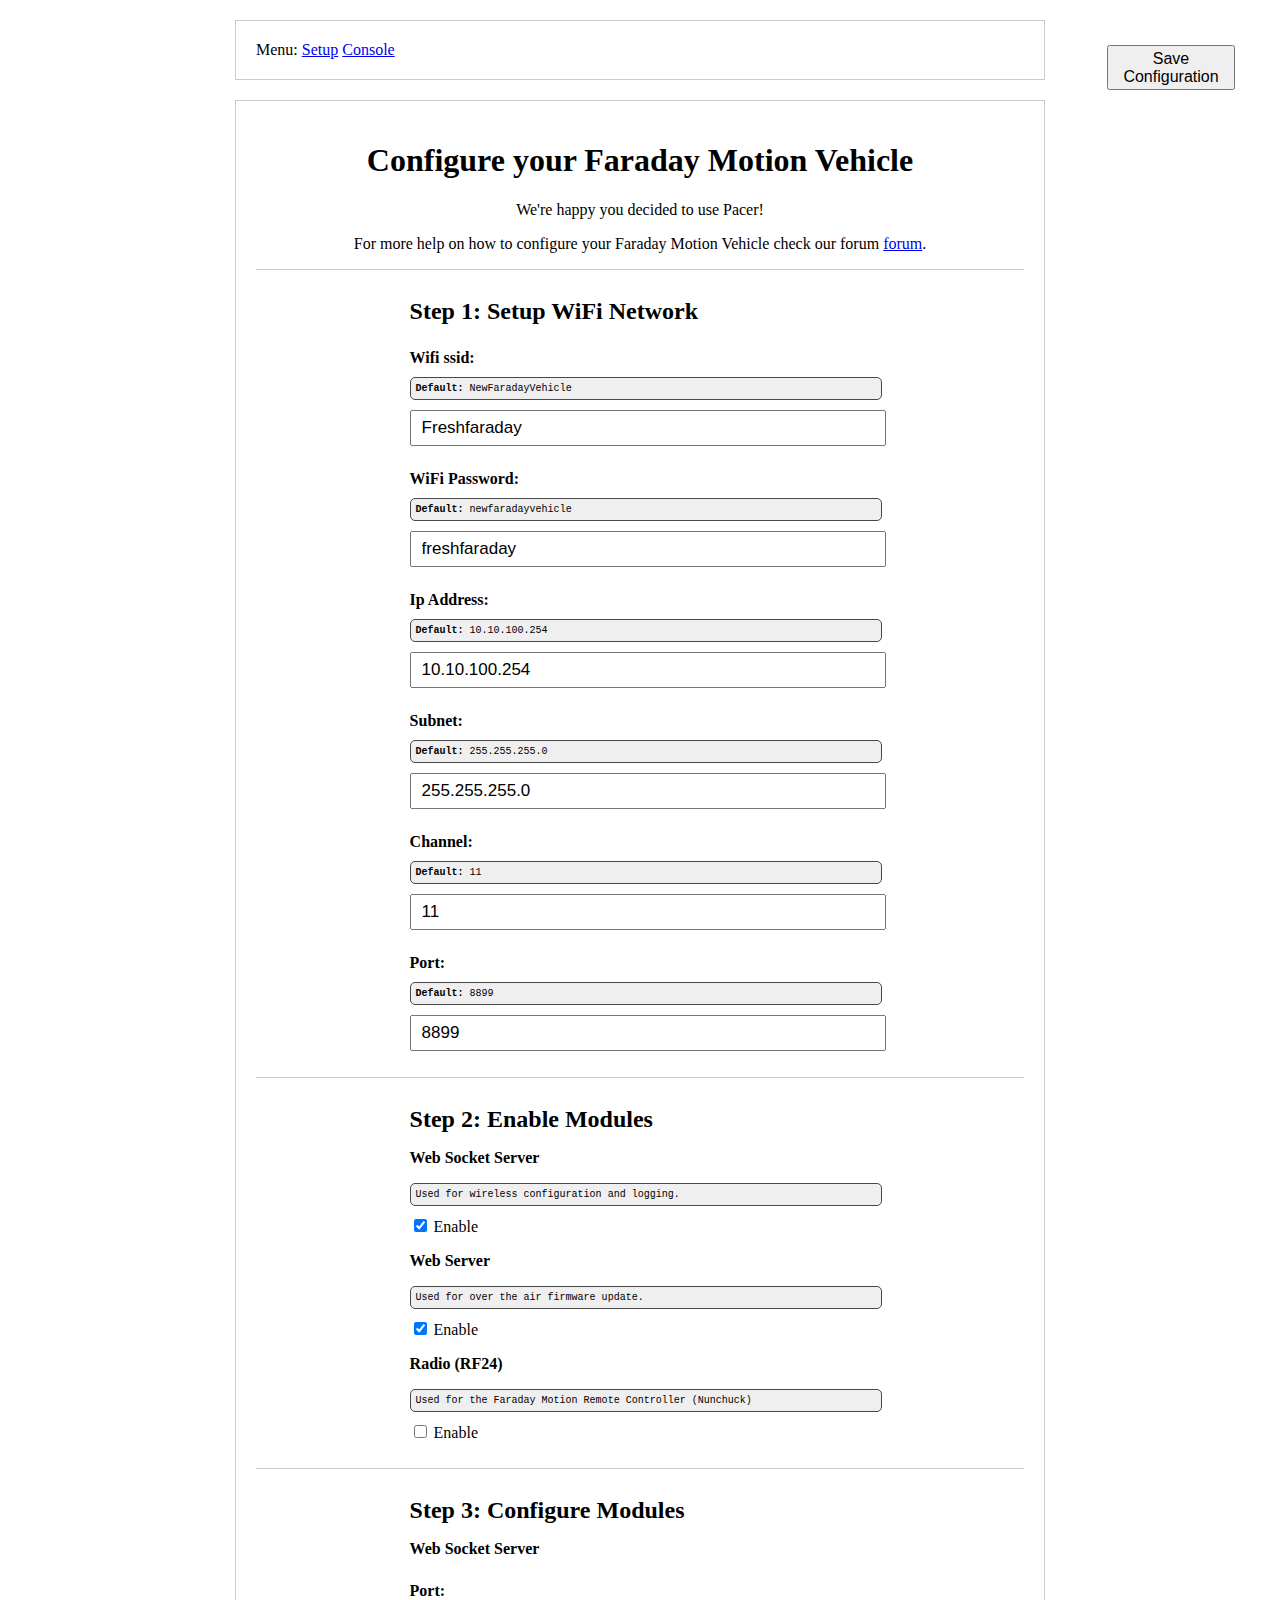
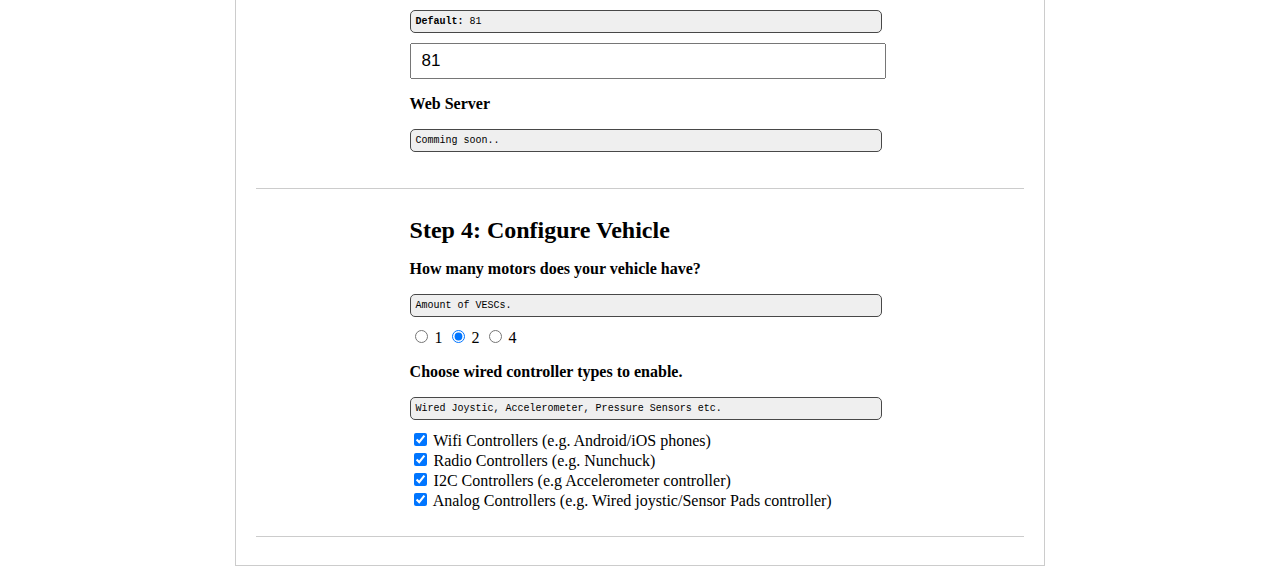
<file: index.html>
<!DOCTYPE html>
<html lang="en">
  <head>
    <meta charset="utf-8">
    <meta http-equiv="X-UA-Compatible" content="IE=edge">
    <meta name="viewport" content="width=device-width, initial-scale=1">
    <!-- The above 3 meta tags *must* come first in the head; any other head content must come *after* these tags -->
    <title>Faraday Motion Vehicle Configurator v0.1</title>
    <link rel="stylesheet" href="style.css">
  </head>
  <body>
   
   <div class="container content-box">
      <div class="row">
        <span>Menu:</span>
        <a href="index.html">Setup</a>
        <a href="console.html">Console</a>
      </div>
   </div>
    <div class="container content-box">
      <div class="row text-center">
        <h1>Configure your Faraday Motion Vehicle</h1>
          <p>We're happy you decided to use Pacer!</p>
          <p>For more help on how to configure your Faraday Motion Vehicle check our forum <a href="http://forum.faradaymotion.com">forum</a>.</p>
        <div class="hr"></div>
      </div>
      <div class="row">
        <div class="form-group center-form">
          <h2>Step 1: Setup WiFi Network</h2>
          <p class="form-label">Wifi ssid: </p>
          <pre><strong>Default:</strong> NewFaradayVehicle</pre>
          <input id="wifiSsid" class="form-input" type="text" class="form-control">

          <p class="form-label">WiFi Password: </p> 
          <pre><strong>Default:</strong> newfaradayvehicle</pre>
          <input id="wifiPassword" class="form-input" type="text" class="form-control">

          <p class="form-label">Ip Address: </p>
          <pre><strong>Default:</strong> 10.10.100.254 </pre> 
          <input id="wifiIpAddress" class="form-input" type="text" class="form-control" value="10.10.100.254">          

          <p class="form-label">Subnet: </p>
          <pre><strong>Default:</strong> 255.255.255.0 </pre> 
          <input id="wifiSubnet" class="form-input" type="text" class="form-control" value="255.255.255.0">
          
          <p class="form-label">Channel: </p>
          <pre><strong>Default:</strong> 11 </pre> 
          <input id="wifiChannel" class="form-input" type="text" class="form-control" value="11">
            
          <p class="form-label">Port: </p>
          <pre><strong>Default:</strong> 8899 </pre> 
          <input id="wifiPort" class="form-input" type="text" class="form-control" value="8899">
        </div>
        <br>
        <div class="hr"></div>
      </div>
    
      <div class="row">
        <form class="form-group center-form">
          <h2>Step 2: Enable Modules</h2>
          <p class="strong">Web Socket Server</p>
          <pre>Used for wireless configuration and logging.</pre> 
          <input id="websocketEnabled" name="webSocketServer" value="1" type="checkbox" checked> Enable          

          <p class="strong">Web Server</p>
          <pre>Used for over the air firmware update.</pre>
          <input id="webServerEnabled" name="webServer" value="1" type="checkbox" checked> Enable          

          <p class="strong">Radio (RF24)</p>
          <pre>Used for the Faraday Motion Remote Controller (Nunchuck)</pre>
          <input id="radio" name="rf24" value="0" type="checkbox"> Enable
        </form>
        <br>
        <div class="hr"></div>
      </div>    


      <div class="row">
        <form class="form-group center-form">
          <h2>Step 3: Configure Modules</h2>
          <p class="strong">Web Socket Server</p>
          <p class="form-label">Port: </p>
          <pre><strong>Default:</strong> 81 </pre> 
          <input id="websocketPort" class="form-input" type="text" class="form-control" value="81">
          
          <p class="strong">Web Server</p>
          <pre>Comming soon..</pre>
          <!-- TODO:: MAKE THE WEB SERVER CONFIGURABLE
          <p class="strong">WebServer</p>
          <p class="form-label">Port: </p>
          <pre><strong>Default:</strong> 81 </pre> 
          <input id="websocketPort" class="form-input" type="text" class="form-control" value="81"> -->
        </form>
        <br>
        <div class="hr"></div>
      </div>

      <div class="row">
        <form class="form-group center-form">
          <h2>Step 4: Configure Vehicle</h2>
          <p class="strong">How many motors does your vehicle have?</p>
          <pre>Amount of VESCs.</pre> 
          <input type="radio" name="motorCount" id="vesc1" value"1" checked> 1
          <input type="radio" name="motorCount" id="vesc2" value"2"> 2
          <input type="radio" name="motorCount" id="vesc4" value"4"> 4

          <p class="strong">Choose wired controller types to enable.</p>
          <pre>Wired Joystic, Accelerometer, Pressure Sensors etc.</pre>
          <input id="wifiCtrl" value="0" type="checkbox" checked> Wifi Controllers (e.g. Android/iOS phones)      <br>         
          <input id="radiCtrl" value="0" type="checkbox"> Radio Controllers (e.g. Nunchuck)               <br>         
          <input id="acceCtrl" value="0" type="checkbox"> I2C Controllers (e.g Accelerometer controller)  <br>         
          <input id="wireCtrl" value="0" type="checkbox"> Analog Controllers (e.g. Wired joystic/Sensor Pads controller) <br>

        </form>
        <br>
        <div class="hr"></div>
      </div> 
    </div>
    
    <div class="sidebar">
      <button class="btn" onClick="event.preventDefault();saveConfiguration();" >Save Configuration</button>
    </div>

  
    <script src="js/default_config.js"></script>
    <script src="js/setup.js"></script>
    <script src="js/websocket.js"></script>

  </body>
</html>
</file>
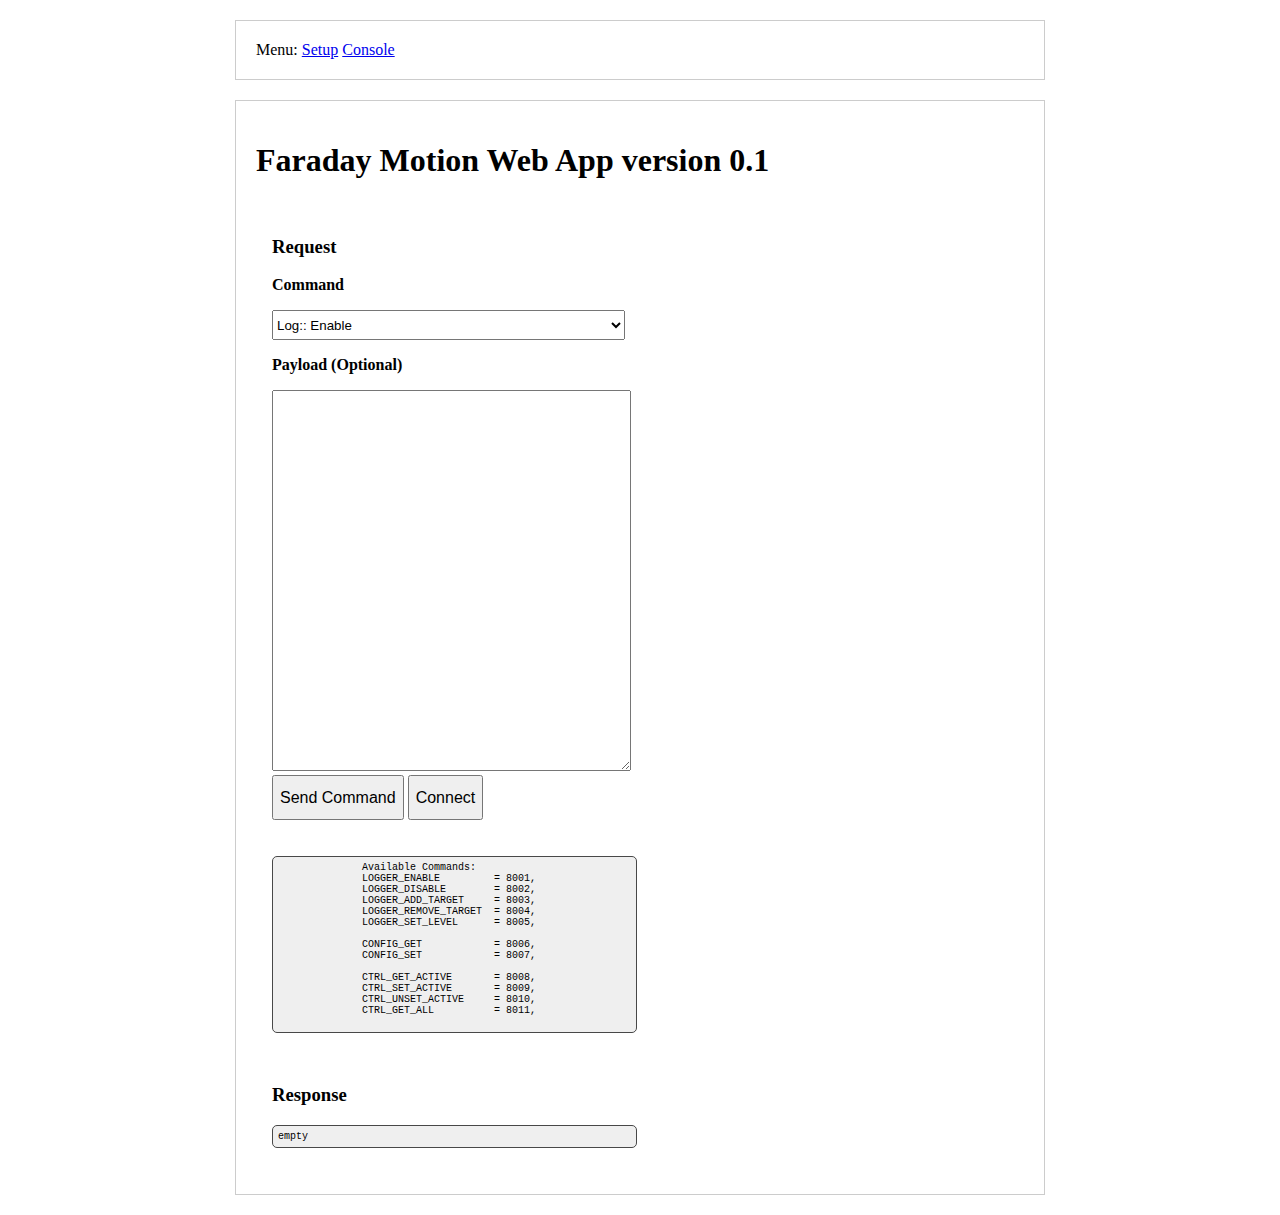
<file: console.html>
<!DOCTYPE html>
<html lang="en">
  <head>
    <meta charset="utf-8">
    <meta http-equiv="X-UA-Compatible" content="IE=edge">
    <meta name="viewport" content="width=device-width, initial-scale=1">
    <!-- The above 3 meta tags *must* come first in the head; any other head content must come *after* these tags -->
    <title>Faraday Motion Web App v. 0.1</title>
    <link rel="stylesheet" href="style.css">
  </head>
  <body>
    <div class="container content-box">
      <div class="row">
        <span>Menu:</span>
        <a href="index.html">Setup</a>
        <a href="console.html">Console</a>
      </div>
   </div>
    <div class="container content-box">
      <div class="row">
        <h1>Faraday Motion Web App version 0.1</h1>
        <div class="col-50">
            <h3>Request</h3>
            <div class="form-group">
              <p class="strong">Command</p>
              <select name="" id="command">
                <option value="8001">Log:: Enable </option>
                <option value="8002">Log:: Disable </option>
                <option value="8003">Log:: Add Target</option>
                <option value="8004">Log:: Remove Target</option>
                <option value="8005">Log:: Set Level</option>
                <option value="8006">Configuration:: Get </option>
                <option value="8007">Configuration:: Set</option>
                <option value="8008">Controller: Get Active</option>
                <option value="8009">Controller: Set Active</option>
                <option value="8010">Controller: Unset Active</option>
                <option value="8011">Controller: Get All Registered</option>
              </select>
              
              <p class="strong">Payload (Optional)</p>
              <textarea id="payload" style="width:100%" rows="25"></textarea>

              <button onClick="event.preventDefault();sendRequest()" class="btn btn-default">Send Command</button>
              <button onClick="event.preventDefault();connect()" class="btn btn-default">Connect</button>
            </div>

            <br><br>
            <pre style="margin:0 auto;">
              Available Commands: 
              LOGGER_ENABLE         = 8001,
              LOGGER_DISABLE        = 8002,
              LOGGER_ADD_TARGET     = 8003,
              LOGGER_REMOVE_TARGET  = 8004,
              LOGGER_SET_LEVEL      = 8005,

              CONFIG_GET            = 8006,
              CONFIG_SET            = 8007,

              CTRL_GET_ACTIVE       = 8008,
              CTRL_SET_ACTIVE       = 8009,
              CTRL_UNSET_ACTIVE     = 8010,
              CTRL_GET_ALL          = 8011,
            </pre>
        </div>
        <div class="col-50">
          <h3>Response</h3>
           <pre id="response">empty</pre>
        </div>
      </div>
    </div>

    <script src="js/default_config.js"></script>
    <script src="js/console.js"></script>
    <script src="js/websocket.js"></script>

  </body>
</html>
</file>
<file: style.css>
h2 {
  margin-bottom: 8px;
}

.container { 
  width: 60vw;
  margin: 20px auto; 
  font-family: Open Sans;
}

.row {
  display: inline-block;
  width:100%;
}

.col-50 {
  width: 46%;
  display: inline-block;
  padding: 1em;
  float: left;
}

.text-center { 
  text-align: center;
}

.strong {
  font-weight: bold;
}
.content-box {
  border: 1px solid #ccc;
  padding: 20px;
}

.hr {
  width: 100%;
  height: 1px;
  background: #ccc;
  margin: 8px 0;

}

.form-group { 
  width: 100%;
  margin: 0 auto;
}

.center-form { 
  width: 60%;
}

.form-label {
  margin-top: 24px;
  margin-bottom: 8px;
  font-weight: bold;
}

.form-input {
  width: 100%;
  height: 30px;
  font-size: 17px;
  padding-left: 10px;
}

pre {
  background: #efefef;
  padding: 5px;
  border: 1px solid #484848;
  border-radius: 5px;
  font-size: 10px;
  width: 100%;
}

.sidebar {
  width: 10vw;
  position: fixed;
  top: 5vh;
  right:5vh;
}

.btn {
  font-size: 16px;
  height:45px;
  cursor: pointer;

}

select { 
  width: 100%;
  height: 30px;
}
</file>
